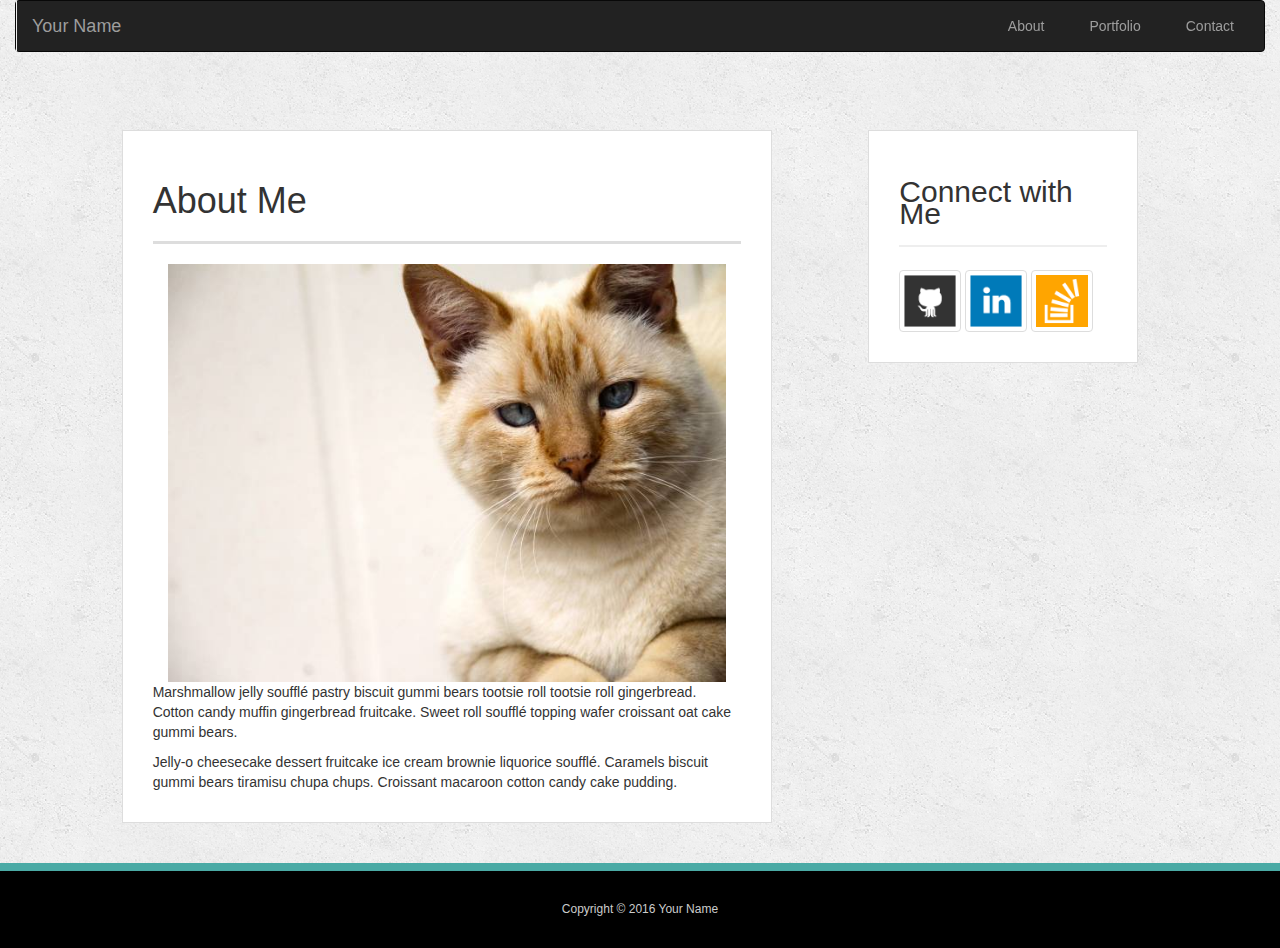
<file: index.html>
<!doctype html>
<html lang="en-us">

<head>
  <meta charset="UTF-8">
  <meta name="viewport" content="width=device-width, initial-scale=1">
  <title>About | Your Name</title>
  <link rel="stylesheet" type="text/css" href="assets/css/reset.css">
  <link rel="stylesheet" type="text/css" href="assets/css/style.css">
  <link rel="stylesheet" href="https://maxcdn.bootstrapcdn.com/bootstrap/3.3.7/css/bootstrap.min.css">
  <script src="https://ajax.googleapis.com/ajax/libs/jquery/3.2.1/jquery.min.js"></script>
  <script src="https://maxcdn.bootstrapcdn.com/bootstrap/3.3.7/js/bootstrap.min.js"></script>
</head>

<body>

<!--   <header id="masthead">
    <div class="container.fluid">
      <a href="index.html" id="logo">Your Name</a>
      <nav>
        <a href="index.html">About</a>
        <a href="portfolio.html">Portfolio</a>
        <a href="contact.html">Contact</a>
      </nav>
    </div>
  </header> -->

  <header id="masthead">
     <div class="container-fluid">
      <div class="row">
        <div class="col-xs-12 col-sm-12 col-md-12 col-lg-12">
          <nav class="navbar navbar-inverse">
            <div class="container-fluid">
              <div class="navbar-header">
                <button type="button" class="navbar-toggle" data-toggle="collapse" data-target="#myNavbar">
                  <span class="icon-bar"></span>
                  <span class="icon-bar"></span>
                  <span class="icon-bar"></span>                        
                </button>
                <a class="navbar-brand">Your Name</a>
              </div>
              <div class="collapse navbar-collapse" id="myNavbar">
                <ul class="nav navbar-nav navbar-right">
                  <li><a href="index.html">About</a></li>
                  <li><a href="portfolio.html">Portfolio</a></li>
                  <li><a href="contact.html">Contact</a></li>
                </ul>
              </div>
            </div>
          </nav>
        </div>
      </div>              
    </div>
  </header>

    <div id="main-container" class="container-fluid">
      <div class="row">
        <div class="col-lg-12 col-xs-12 col-sm-12 col-md-8 col-lg-7 col-lg-offset-1">
            <section class="main-section">
              <h1>About Me</h1>

              <img src="assets/images/cat.jpg" class="auth-image img-rounded col-xs-12 col-sm-7 col-md-6 col-lg-12" alt="Your Name">

              <p>Marshmallow jelly souffl&eacute; pastry biscuit gummi bears tootsie roll tootsie roll gingerbread. Cotton candy muffin gingerbread fruitcake. Sweet roll souffl&eacute; topping wafer croissant oat cake gummi&nbsp;bears.</p>

              <p>Jelly-o cheesecake dessert fruitcake ice cream brownie liquorice souffl&eacute;. Caramels biscuit gummi bears tiramisu chupa chups. Croissant macaroon cotton candy cake pudding.</p>

            </section>
        </div>
  
      
      <!-- <div class="clearfix visible-xs-block"></div> -->
        <div class="col-xs-12 col-sm-12 col-md-4">
           <section class="sidebar">
            <div id="connect">
              <h2>Connect with Me</h2>

              <a href="#"><img src="assets/images/github-128.png" class="social img-thumbnail" alt="GitHub" /></a>
              <a href="#"><img src="assets/images/linkedin-128.png" class="social img-thumbnail" alt="LinkedIn" /></a>
              <a href="#"><img src="assets/images/stackoverflow-128.png" class="social img-thumbnail" alt="Stack Overflow" /></a>
            </div>
          </section>
      </div>
  </div>
  </div>

  <footer>
    <div class="container-fluid">
      Copyright &copy; 2016 Your Name
    </div>
  </footer>
</body>

</html>
</file>
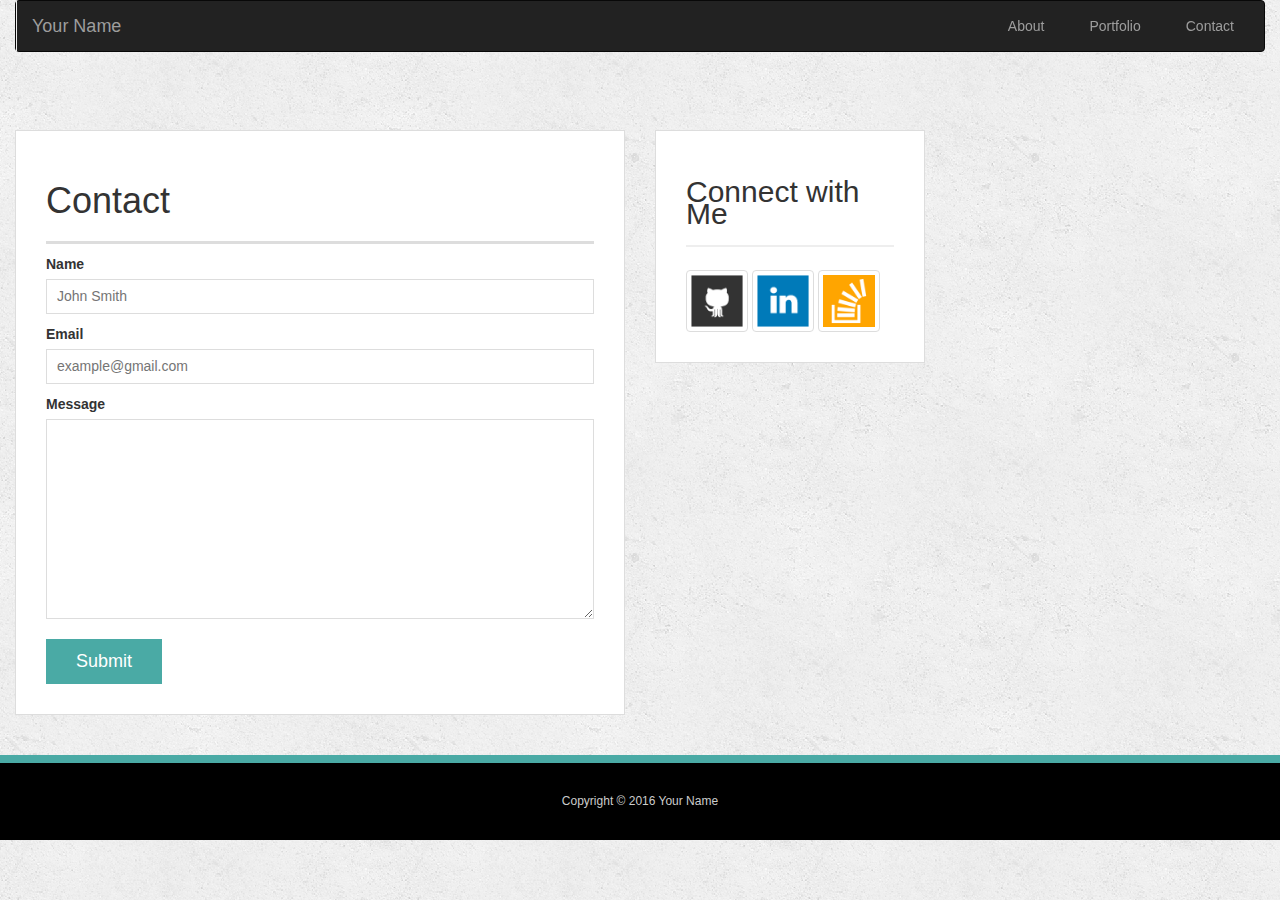
<file: contact.html>
<!doctype html>
<html lang="en-us">

<head>
  <meta charset="UTF-8">
  <meta name="viewport" content="width=device-width, initial-scale=1">
  <title>Contact | Your Name</title>
  <link rel="stylesheet" type="text/css" href="assets/css/reset.css">
  <link rel="stylesheet" type="text/css" href="assets/css/style.css">
  <link rel="stylesheet" href="https://maxcdn.bootstrapcdn.com/bootstrap/3.3.7/css/bootstrap.min.css">
  <script src="https://ajax.googleapis.com/ajax/libs/jquery/3.2.1/jquery.min.js"></script>
  <script src="https://maxcdn.bootstrapcdn.com/bootstrap/3.3.7/js/bootstrap.min.js"></script>
</head>

<body>

<!--   <header id="masthead">
    <div class="container">
      <a href="index.html" id="logo">Your Name</a>
      <nav>
        <a href="index.html">About</a>
        <a href="portfolio.html">Portfolio</a>
        <a href="contact.html">Contact</a>
      </nav>
    </div>
  </header> -->

  <header id="masthead">
     <div class="container-fluid">
      <nav class="navbar navbar-inverse">
        <div class="container-fluid">
          <div class="navbar-header">
            <button type="button" class="navbar-toggle" data-toggle="collapse" data-target="#myNavbar">
              <span class="icon-bar"></span>
              <span class="icon-bar"></span>
              <span class="icon-bar"></span>                        
            </button>
            <a class="navbar-brand">Your Name</a>
          </div>
          <div class="collapse navbar-collapse" id="myNavbar">
            <ul class="nav navbar-nav navbar-right">
              <li><a href="index.html">About</a></li>
              <li><a href="portfolio.html">Portfolio</a></li>
              <li><a href="contact.html">Contact</a></li>
            </ul>
          </div>
        </div>
      </nav>                
    </div>
  </header>

  <div id="main-container" class="container-fluid">
    <div class="row">
      <div class="col-lg-12 col-xs-12 col-sm-12 col-md-8 col-lg-6">
        <section class="main-section">
          <h1>Contact</h1>
          <form id="contact-form">
            <ul>
              <li>
                <label for="name">Name</label>
                <input type="text" id="name" name="name" placeholder="John Smith" required="required">
              </li>
              <li>
                <label for="email">Email</label>
                <input type="email" id="email" name="email" placeholder="example@gmail.com" required="required">
              </li>
              <li>
                <label for="message">Message</label>
                <textarea id="message" name="message" required="required"></textarea>
              </li>
            </ul>
            <input type="submit">
          </form>
        </section>
      </div>
      <div class="col-xs-12 col-sm-12 col-md-4 col-lg-4">
          <section class="sidebar">
            <div id="connect">
              <h2>Connect with Me</h2>

              <a href="#"><img src="assets/images/github-128.png" class="social img-thumbnail" alt="GitHub" /></a>
              <a href="#"><img src="assets/images/linkedin-128.png" class="social img-thumbnail" alt="LinkedIn" /></a>
              <a href="#"><img src="assets/images/stackoverflow-128.png" class="social img-thumbnail" alt="Stack Overflow" /></a>
            </div>
          </section>
        </div>
      </div>
    </div>
  </div>

  <footer>
    <div class="container-fluid">
      Copyright &copy; 2016 Your Name
    </div>
  </footer>
</body>

</html>
</file>
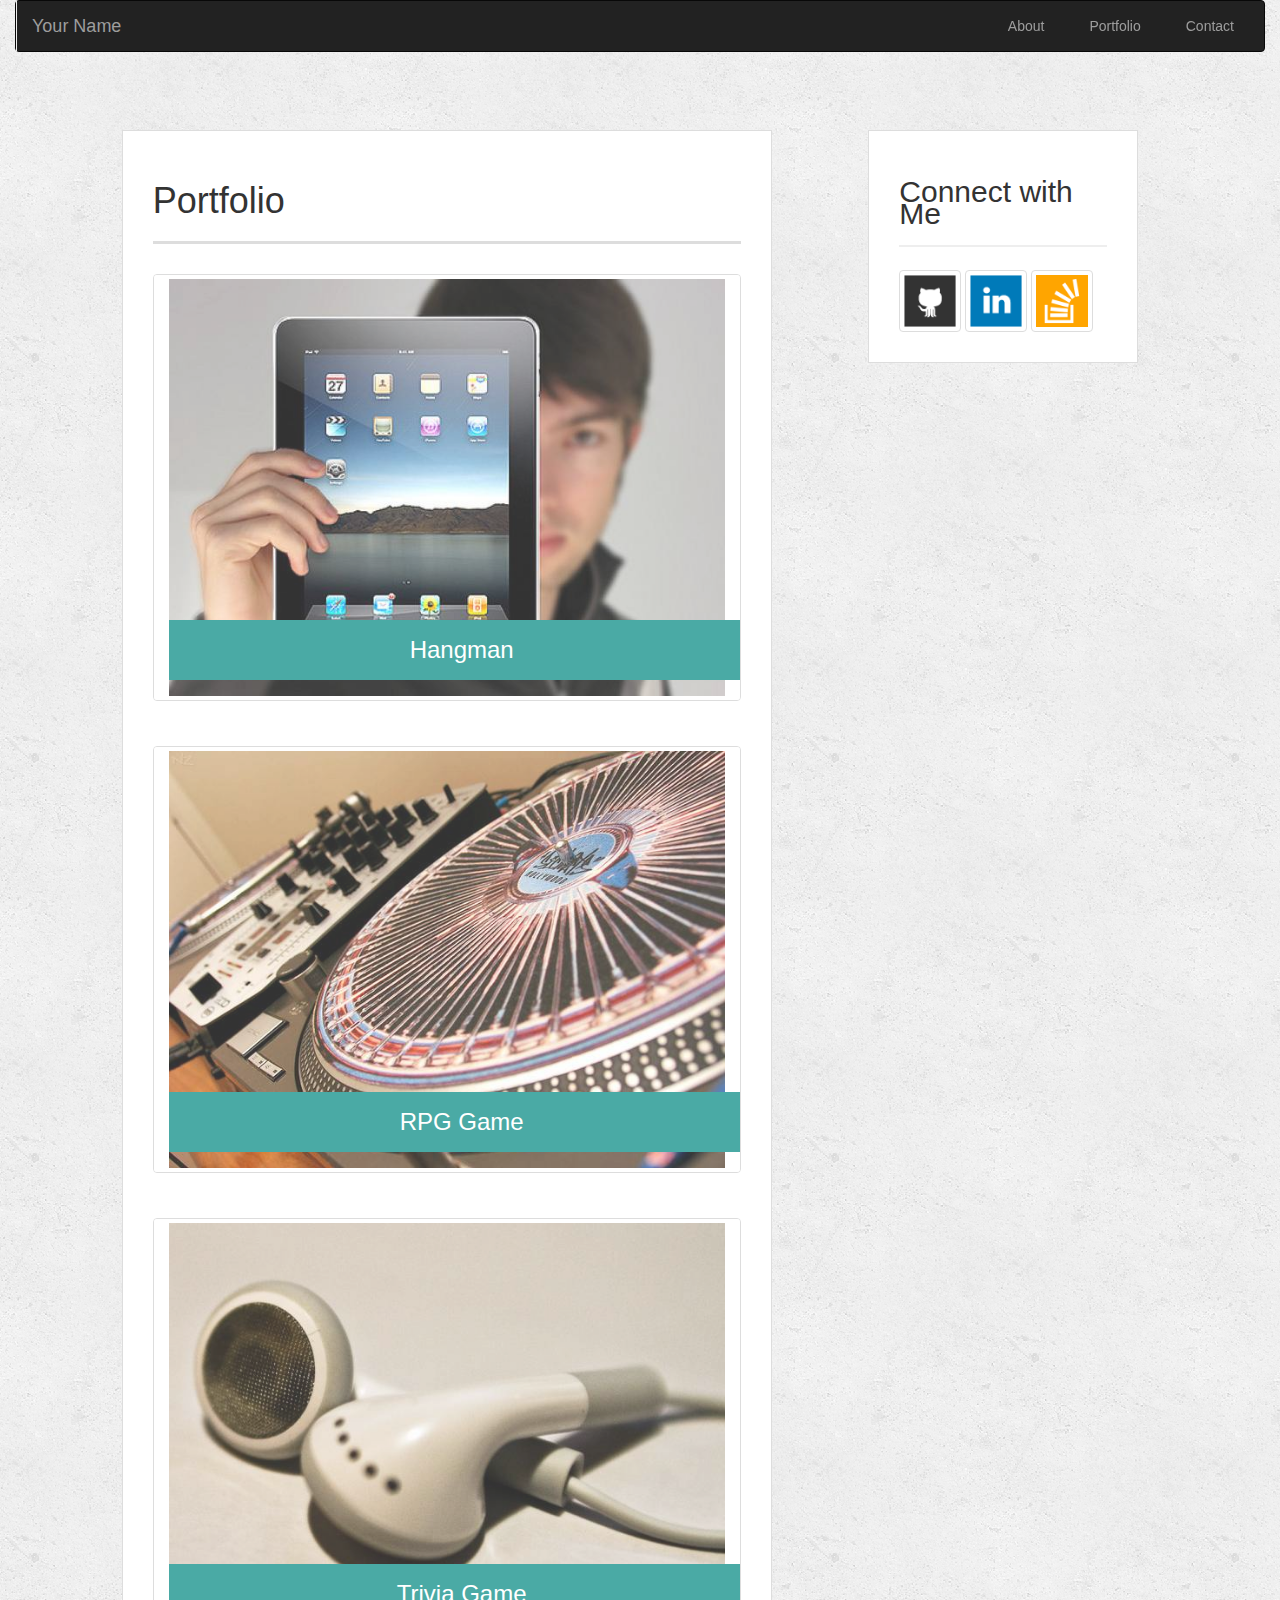
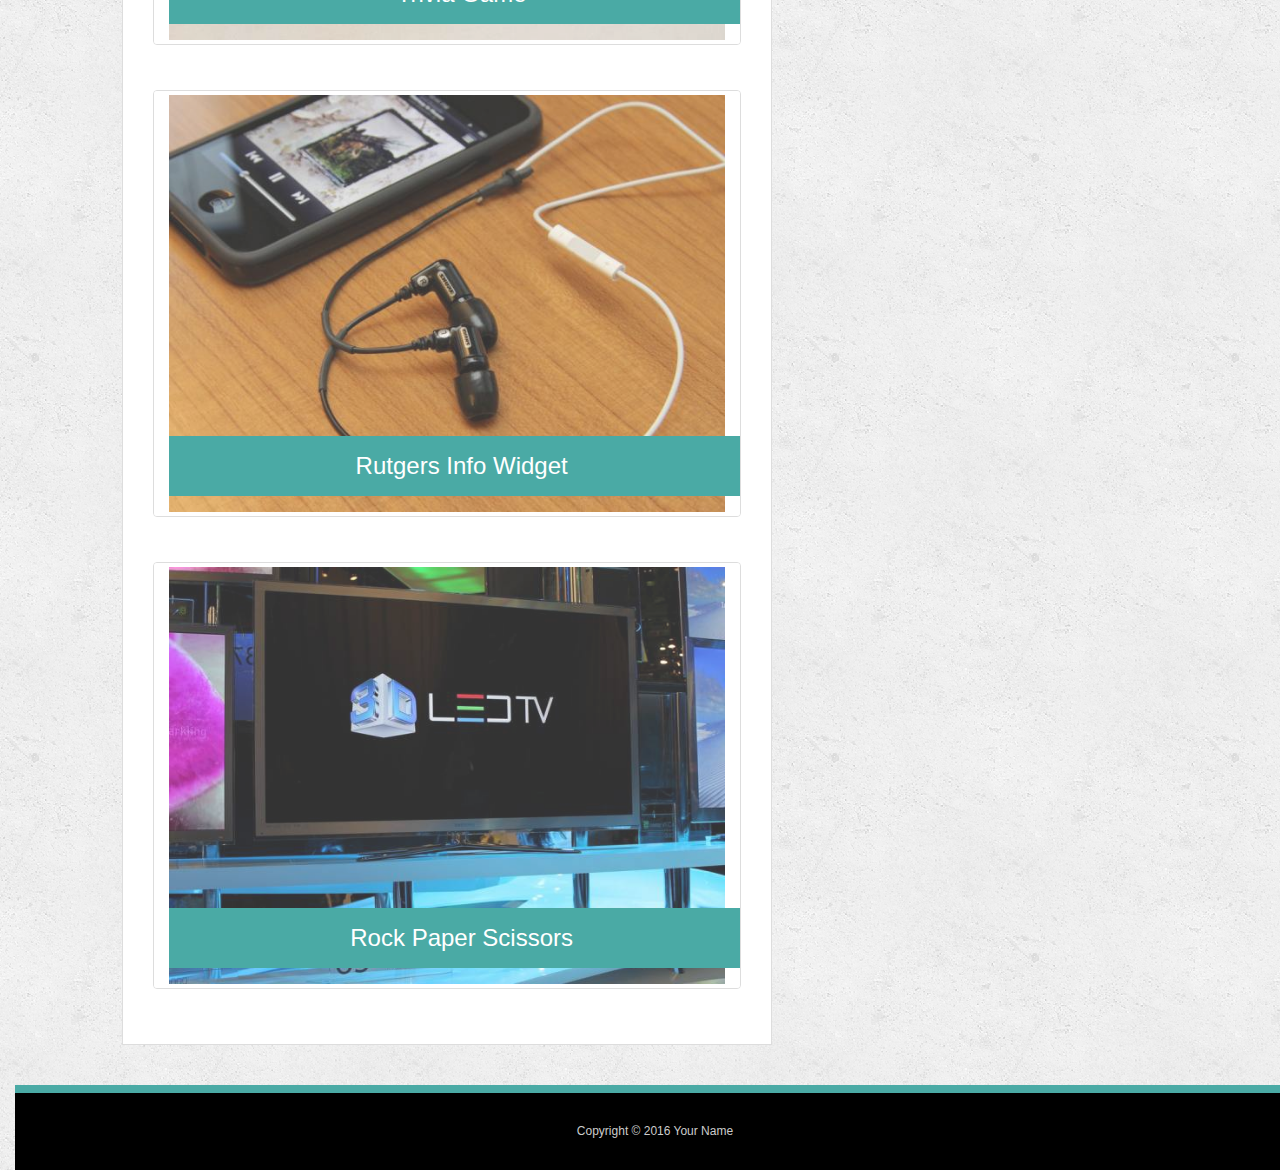
<file: portfolio.html>
<!doctype html>
<html lang="en-us">

<head>
  <meta charset="UTF-8">
  <meta name="viewport" content="width=device-width, initial-scale=1">
  <title>Portfolio | Your Name</title>
  <link rel="stylesheet" type="text/css" href="assets/css/reset.css">
  <link rel="stylesheet" type="text/css" href="assets/css/style.css">
  <link rel="stylesheet" href="https://maxcdn.bootstrapcdn.com/bootstrap/3.3.7/css/bootstrap.min.css">
  <script src="https://ajax.googleapis.com/ajax/libs/jquery/3.2.1/jquery.min.js"></script>
  <script src="https://maxcdn.bootstrapcdn.com/bootstrap/3.3.7/js/bootstrap.min.js"></script>
</head>

<body>

<!--   <header id="masthead">
    <div class="container">
      <a href="index.html" id="logo">Your Name</a>
      <nav>
        <a href="index.html">About</a>
        <a href="portfolio.html">Portfolio</a>
        <a href="contact.html">Contact</a>
      </nav>
    </div>
  </header> -->

  <header id="masthead">
     <div class="container-fluid">
      <nav class="navbar navbar-inverse">
        <div class="container-fluid">
          <div class="navbar-header">
            <button type="button" class="navbar-toggle" data-toggle="collapse" data-target="#myNavbar">
              <span class="icon-bar"></span>
              <span class="icon-bar"></span>
              <span class="icon-bar"></span>                        
            </button>
            <a class="navbar-brand">Your Name</a>
          </div>
          <div class="collapse navbar-collapse" id="myNavbar">
            <ul class="nav navbar-nav navbar-right">
              <li><a href="index.html">About</a></li>
              <li><a href="portfolio.html">Portfolio</a></li>
              <li><a href="contact.html">Contact</a></li>
            </ul>
          </div>
        </div>
      </nav>                
    </div>
  </header>

  <div id="main-container" class="container-fluid">
    <div class="row">
      <div class="col-lg-12 col-xs-12 col-sm-12 col-md-8 col-lg-7 col-lg-offset-1">
        <section class="main-section">
          <h1>Portfolio</h1>

          <div class="work img-thumbnail col-xs-12 col-lg-12">
            <img src="assets/images/technics-q-c-640-480-1.jpg" alt="hangman">

            <h3>Hangman</h3>
          </div>
          <div class="work img-thumbnail col-xs-12 col-lg-12">
            <img src="assets/images/technics-q-c-640-480-2.jpg" alt="RPG Game">

            <h3>RPG Game</h3>
          </div>
          <div class="work img-thumbnail col-xs-12 col-lg-12">
            <img src="assets/images/technics-q-c-640-480-5.jpg" alt="Trivia Game">

            <h3>Trivia Game</h3>
          </div>
          <div class="work img-thumbnail col-xs-12 col-lg-12">
            <img src="assets/images/technics-q-c-640-480-7.jpg" alt="Rutgers Info Widget">

            <h3>Rutgers Info Widget</h3>
          </div>
          <div class="work img-thumbnail col-xs-12 col-lg-12">
            <img src="assets/images/technics-q-c-640-480-9.jpg" alt="Rock Paper Scissors">

            <h3>Rock Paper Scissors</h3>
          </div>

        </section>
      </div>
    <div class="col-xs-12 col-sm-12 col-md-4">
      <section class="sidebar">
        <div id="connect">
          <h2>Connect with Me</h2>

          <a href="#"><img src="assets/images/github-128.png" class="social img-thumbnail" alt="GitHub" /></a>
          <a href="#"><img src="assets/images/linkedin-128.png" class="social img-thumbnail" alt="LinkedIn" /></a>
          <a href="#"><img src="assets/images/stackoverflow-128.png" class="social img-thumbnail" alt="Stack Overflow" /></a>
        </div>
      </section>
    </div>
  </div>

  <footer>
    <div class="container-fluid">
      Copyright &copy; 2016 Your Name
    </div>
  </footer>
</body>

</html>
</file>
<file: assets/css/style.css>
html {
  position: relative;
  min-height: 100%;
}

body {
  /*font-family: Arial, "Helvetica Neue", Helvetica, sans-serif;*/
  font-size: 18px;
  line-height: 34px;
  color: #777;
  background: url("../images/concrete_seamless.png");
  margin-bottom: 60px;
}

* {
  box-sizing: border-box;
}

/* general */

/*.container {
  width: 100%;
  max-width: 960px;
  margin: 0 auto;
  clear: both;
}*/

.container.fluid {
  width: 100%;
  max-width: 960px;
  margin: 0 auto;
  clear: both;
}

h1,
h2,
h3,
p {
  margin-bottom: 20px;
}

p:last-child {
  margin-bottom: 0;
}

h1,
h2,
h3 {
  /*font-family: Georgia, Times, "Times New Roman", serif;*/
  font-weight: 700;
  color: #4aaaa5;
}

h1 {
  padding-bottom: 20px;
  font-size: 30px;
  line-height: 49px;
  border-bottom: 3px solid #ddd;
}

h2,
h3 {
  font-size: 22px;
}

/* header */

#masthead {
  position: fixed;
  z-index: 99;
  width: 100%;
  margin: 0 0 30px;
  overflow: auto;
  /*color: #fff;*/
  /*background: #fff;*/
  /*border-bottom: 2px solid #ccc;*/
}

#logo {
  float: left;
  width: 250px;
  height: 90px;
  /*font-family: Georgia, Times, "Times New Roman", serif;*/
  font-size: 30px;
  font-weight: 700;
  line-height: 90px;
  color: #fff;
  text-align: center;
  text-decoration: none;
  background: #4aaaa5;
}

/*nav {
  float: right;
  margin-top: 25px;
}*/

nav a {
  display: inline-block;
  padding-left: 15px;
  margin-left: 15px;
  line-height: 18px;
  color: #999;
  text-decoration: none;
  border-left: 1px solid #efefef;
}

nav a:first-child {
  border-left: 0 none;
}


/* footer */

footer {
  padding: 30px 0;
  clear: both;
  font-size: 12px;
  color: #fff;
  color: #ccc;
  text-align: center;
  background: black;
  border-top: 8px solid #4aaaa5;
  position: absolute;
  width: 100%;
}

/* sidebar */

.sidebar {
  float: left;
  /*width: 100%;*/
  max-width: 270px;
  padding: 30px;
  margin-bottom: 20px;
  background: #fff;
  border: 1px solid #ddd;
}

h3,
.sidebar h2 {
  padding-bottom: 20px;
  margin-bottom: 15px;
  line-height: 22px;
  border-bottom: 2px solid #eee;
}

.social {
  width: 62px;
  height: 62px;
  margin-top: 8px;
  margin-right: 5px;
}

.social:last-child {
  margin-right: 0;
}

/* main */

#main-container {
  padding-top: 130px;
}

.main-section {
  float: left;
  width: 100%;
  max-width: 650px;
  padding: 30px;
  margin: 0 0 40px;
  background: #fff;
  border: 1px solid #ddd;
}

/* portfolio page */

.work {
  position: relative;
  float: left;
  width: 274px;
  margin: 20px 0 25px;
  overflow: auto;
}

.work:nth-child(even) {
  margin-right: 40px;
}

.work img {
  width: 100%;
  border: 0 none;
  opacity: 0.8;
}

.work h3 {
  position: absolute;
  bottom: 20px;
  width: 100%;
  padding: 15px;
  margin-bottom: 0;
  font-weight: 300;
  line-height: 30px;
  color: #fff;
  text-align: center;
  background: #4aaaa5;
  border-bottom: 0;
}

.auth-image {
  float: left;
  width: 200px;
  height: auto;
  margin-top: 10px;
  margin-right: 25px;
}

/* contact page */

#contact-form ul {
  margin-bottom: 20px;
}

#contact-form li {
  margin-bottom: 10px;
}

label,
input[type=text],
input[type=email],
textarea {
  display: block;
  width: 100%;
}

input[type=text],
input[type=email],
textarea {
  height: 35px;
  padding: 0 10px;
  font-size: 14px;
  border: 1px solid #ddd;
}

textarea {
  height: 200px;
}

input[type=submit] {
  padding: 10px 30px;
  font-size: 18px;
  color: #fff;
  cursor: pointer;
  background: #4aaaa5;
  border: 0 none;
}
</file>
